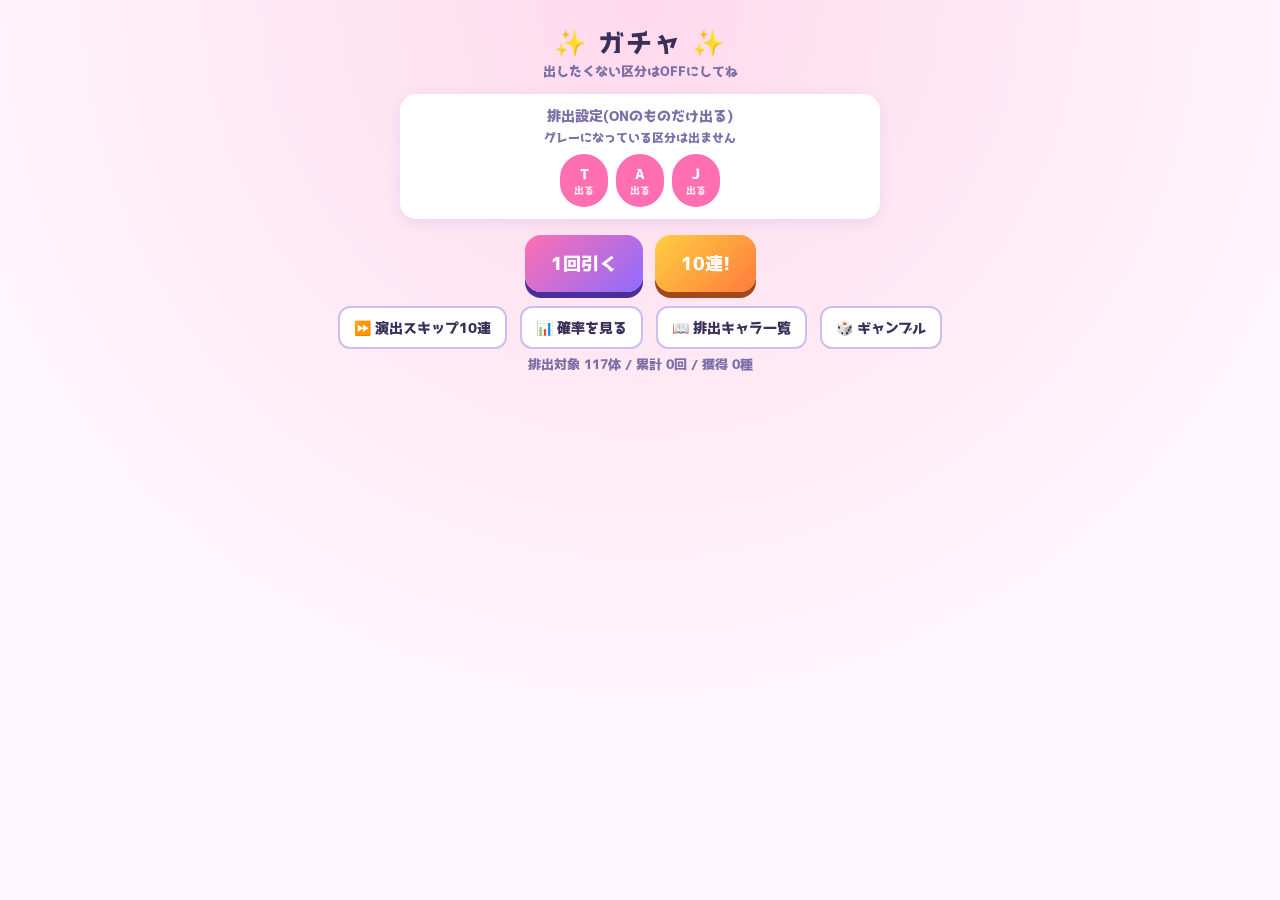
<file: index.html>
<!DOCTYPE html>
<html lang="ja"><head><meta charset="utf-8">
<meta name="viewport" content="width=device-width, initial-scale=1, viewport-fit=cover">
<title>ガチャ</title>
<style>
@font-face{font-family:'AkazukinPOP';src:local('AkazukinPOP'),url('AkazukinPOP.otf') format('opentype');font-display:swap}
button,input{font-family:inherit}
:root{box-sizing:border-box;padding-top:env(safe-area-inset-top,0px);padding-bottom:env(safe-area-inset-bottom,0px);--bg:#fff7fb;--card:#ffffff;--tx:#3a2f5a;--sub:#7c6fa8;--ac:#ff6fb1}
@media (prefers-color-scheme:dark){:root:not([data-theme="light"]){--bg:#fff7fb;--card:#ffffff;--tx:#3a2f5a;--sub:#7c6fa8;--ac:#ff6fb1}}
:root[data-theme="dark"]{--bg:#fff7fb}
html{scroll-padding-top:env(safe-area-inset-top,0px)}
*{box-sizing:border-box}
body{margin:0;background:radial-gradient(circle at 50% 0,#ffd9ec,var(--bg) 65%);color:var(--tx);font-family:"AkazukinPOP",system-ui,-apple-system,"Hiragino Sans",sans-serif;min-height:100vh;text-align:center;padding:16px}
h1{margin:8px 0 2px;font-size:26px;letter-spacing:2px}
.sub{color:var(--sub);font-size:13px;margin-bottom:14px}
.panel{background:var(--card);border-radius:16px;padding:12px;max-width:480px;margin:0 auto 16px;box-shadow:0 4px 14px #b9a6e040}
.panel h2{font-size:14px;margin:0 0 4px;color:var(--sub)}
.note{font-size:12px;color:var(--sub);margin:0 0 8px}
.tg{display:flex;flex-wrap:wrap;gap:8px;justify-content:center}
.tg button{border:2px solid #c9bff0;background:transparent;color:var(--sub);padding:8px 12px;border-radius:999px;font-size:14px;cursor:pointer}
.tg button.on{background:var(--ac);border-color:var(--ac);color:#fff;font-weight:700}
.tg button small{display:block;font-size:10px;font-weight:400;opacity:.85}
.btns{display:flex;gap:12px;justify-content:center;margin:8px 0}
.go{border:0;border-radius:16px;padding:16px 26px;font-size:18px;font-weight:800;color:#fff;background:linear-gradient(135deg,#ff6fb1,#8f6bff);box-shadow:0 6px 0 #4a2f9c;cursor:pointer}
.go:active{transform:translateY(4px);box-shadow:0 2px 0 #4a2f9c}
.go.b{background:linear-gradient(135deg,#ffcf40,#ff7a3d);box-shadow:0 6px 0 #a2491b}
.sm{border:2px solid #c9bff0;background:var(--card);color:var(--tx);padding:10px 14px;border-radius:12px;font-size:14px;cursor:pointer;margin:6px 4px}
#stat{font-size:13px;color:var(--sub)}
#ov{position:fixed;inset:0;background:rgba(255,243,250,.97);display:none;align-items:center;justify-content:center;flex-direction:column;z-index:9;overflow:hidden}
#ov.on{display:flex}
.orb{width:130px;height:130px;border-radius:50%;background:radial-gradient(circle at 35% 30%,#fff,var(--oc,#9aa4b2) 60%,#222);box-shadow:0 0 40px var(--oc,#9aa4b2);animation:shake .18s infinite,grow 1.4s forwards}
@keyframes shake{0%,100%{transform:translate(0,0) rotate(0)}25%{transform:translate(-8px,3px) rotate(-6deg)}75%{transform:translate(8px,-3px) rotate(6deg)}}
@keyframes grow{to{scale:1.5}}
.flash{position:absolute;inset:0;background:var(--oc,#fff);animation:fl .7s forwards;pointer-events:none}
@keyframes fl{from{opacity:1}to{opacity:0}}
.rays{position:absolute;width:150vmax;height:150vmax;background:repeating-conic-gradient(from 0deg,var(--oc) 0 8deg,transparent 8deg 22deg);opacity:.35;animation:spin 6s linear infinite;mask-image:radial-gradient(circle,#000 0,transparent 60%);-webkit-mask-image:radial-gradient(circle,#000 0,transparent 60%)}
@keyframes spin{to{transform:rotate(360deg)}}
.pt{position:absolute;left:50%;top:50%;width:10px;height:10px;border-radius:50%;background:var(--oc);animation:bst .9s ease-out forwards}
@keyframes bst{to{transform:translate(var(--dx),var(--dy)) scale(.2);opacity:0}}
.rc{position:relative;width:260px;padding:20px 14px 22px;border-radius:20px;background:linear-gradient(160deg,#fff,#e9e4ff);color:#2a2552;border:5px solid var(--oc);box-shadow:0 0 40px var(--oc);animation:pop .6s cubic-bezier(.2,1.6,.4,1)}
.rc.lr{animation:pop .6s cubic-bezier(.2,1.6,.4,1),hue 1.5s linear infinite}
@keyframes hue{to{filter:hue-rotate(360deg)}}
@keyframes pop{from{transform:scale(0) rotate(-20deg)}}
.rc .e{font-size:110px;line-height:1.1;animation:bob 1.2s ease-in-out infinite alternate}
@keyframes bob{to{transform:translateY(-8px) scale(1.06)}}
.rc .r{font-size:28px;font-weight:900;color:var(--oc);text-shadow:0 2px 0 #0003}
.rc .n{font-size:26px;font-weight:800;margin:6px 0 4px;word-break:break-all}
.rc .c{font-size:12px;opacity:.7}
.tap{position:absolute;bottom:calc(30px + env(safe-area-inset-bottom,0px));color:var(--sub);font-size:13px;animation:bl 1s infinite alternate}
@keyframes bl{to{opacity:.3}}
.ur{animation:uri .5s 3}
@keyframes uri{0%,100%{transform:translate(0)}25%{transform:translate(-10px,6px)}75%{transform:translate(10px,-6px)}}
.grid{display:grid;grid-template-columns:repeat(2,1fr);gap:8px;width:min(92vw,420px);max-height:70vh;overflow:auto}
.gi{padding:8px 6px;border-radius:12px;background:#fff;color:#2a2552;border:3px solid var(--oc);font-weight:700;font-size:14px;animation:pop .4s both}
.gi b{display:block;color:var(--oc);font-size:12px}
.gi i{display:block;font-style:normal;font-size:40px;line-height:1.2}
#md{position:fixed;inset:0;background:rgba(255,247,252,.98);z-index:20;display:none;overflow:auto;padding:calc(14px + env(safe-area-inset-top,0px)) 14px calc(20px + env(safe-area-inset-bottom,0px));text-align:left}
#md.on{display:block}
#md .in{max-width:520px;margin:0 auto}
#md h3{margin:16px 0 6px;font-size:15px}
.x{position:sticky;top:0;float:right;border:0;background:var(--ac);color:#fff;border-radius:999px;padding:8px 16px;font-weight:700;cursor:pointer}
table{width:100%;border-collapse:collapse;font-size:14px}
td,th{padding:7px 4px;border-bottom:1px solid #e3dcf7;text-align:right}
td:first-child,th:first-child{text-align:left}
.row{display:flex;align-items:center;gap:8px;padding:5px 6px;border-bottom:1px solid #eee8fb;font-size:14px}
.row .em{font-size:24px;width:32px;text-align:center}
.row .nm{flex:1}
.row .rt{font-weight:800;min-width:34px}
.row .pc{color:var(--sub);font-size:12px;min-width:56px;text-align:right}
.off{opacity:.4}
.coin{font-size:100px;animation:flip .5s linear infinite}
@keyframes flip{to{transform:rotateY(360deg)}}
.res{font-size:44px;font-weight:900;margin:10px}
.lose{animation:shake .2s 5}
.row.sel{background:#ffe0f0;border-radius:8px;outline:2px solid var(--ac)}
.row[data-n]{cursor:pointer}
.ft{position:fixed;left:0;right:0;bottom:0;background:#ffffff;border-top:2px solid #c9bff0;padding:10px 14px calc(12px + env(safe-area-inset-bottom,0px));text-align:center;z-index:2}
.ft .tg{max-width:520px;margin:0 auto}
.badge{font-size:11px;padding:2px 8px;border-radius:999px;background:#c9bff0;margin-left:6px}
.pic{width:1em;height:1em;object-fit:contain;vertical-align:-.12em}
.rs{width:min(92vw,380px);max-height:92vh;overflow:auto;background:var(--card);border:3px solid #c9bff0;border-radius:20px;padding:16px 14px;animation:pop .4s cubic-bezier(.2,1.4,.4,1)}
.rs h2{margin:0 0 4px;font-size:22px}
.rs .rh{font-size:20px;font-weight:900}
.rs .bt{font-size:13px;color:var(--sub);margin:2px 0 8px}
.rs .blk{background:#f4effd;border-radius:12px;padding:10px;margin:8px 0;text-align:center}
.rs .blk.g{outline:2px solid #4cd68a}
.rs .blk.l{outline:2px solid #ff6b6b}
.rs .lb{font-size:12px;font-weight:700;color:var(--sub);margin-bottom:6px}
.rs .chip{display:flex;align-items:center;justify-content:center;gap:10px}
.rs .ci{font-size:52px;line-height:1}
.rs .ct{font-size:18px;font-weight:800;text-align:left}
.rs .ct b{display:block;font-size:12px}
.rs .none{color:var(--sub);font-size:14px}
.rs .sub2{font-size:12px;color:var(--sub);margin-top:4px}
.rs hr.sp{border:0;border-top:1px dashed #cfc4f3;margin:8px 0}
.rs .bs{display:flex;flex-direction:column;gap:8px;margin-top:10px}
.rs .bs .go{padding:12px;font-size:16px}
</style></head><body>
<h1>✨ ガチャ ✨</h1>
<div class="sub">出したくない区分はOFFにしてね</div>

<div class="panel">
  <h2>排出設定(ONのものだけ出る)</h2>
  <p class="note">グレーになっている区分は出ません</p>
  <div class="tg" id="tg"></div>
</div>

<div class="btns">
  <button class="go" id="g1">1回引く</button>
  <button class="go b" id="g10">10連!</button>
</div>
<div>
  <button class="sm" id="g10s">⏩ 演出スキップ10連</button>
  <button class="sm" id="bp">📊 確率を見る</button>
  <button class="sm" id="bl">📖 排出キャラ一覧</button>
  <button class="sm" id="bg">🎲 ギャンブル</button>
</div>
<div id="stat"></div>

<div id="ov"></div>
<div id="md"></div>

<script>
const RAW={
T:`LR🍫ちょこ
UR🐧ぺんた
SSR🤴一世
R🦔はりー
SR🐧ぴんこ
SR🐶ナッツ
SSR🐷ぎゅーみる
SSR🍨ばにら
SSR🌰まろん
SR🍊ぴゅーれ
UR🌈おーろら
SR🍓べりー
SR🎹かのん
SSR🌸すみれ
SSR🦜‬くるみ
SSR🐧ボルト
UR🦉こぷく
SR🍓ひより
SR🥬きゃべみ
SR🥬きゃべちゃ
SR🥕キャロット
UR🐑ひつ
SR🪑すふれ
R👑キングスライム
R👻はちみぃつぅの抜け殻
R🐼タンタン
R🐘ぱおくん一世
SR🦖とりけら
R🦎とかげ
R🐱さくら
SR☕️らて
R🥝キウイ
SR🐰うさぎ
SSR🐅あむ
SSR🍁もみじ
SSR🐈‍⬛あっぴー
SSR🦇こうもり
R🐰タワー
R🐰タワー2
SR🐱きとうねこ
SR🦙アルー
R🐘ぞうらん
R🐿べりー(リス)
R🦙アルパカ
SSR🐶しばさん
R🐰ほしろの抜け殻
R🐟ドリー
UR🪿ぺり
R🐧パープルソーダー
UR🚢せんちょー
R🍀らっきーびーすと
SR🌰初期まろん
R🟥あかよし
UR🧸しゃちょう
SR🐟ディスティニー
SSR🦉えびずく
SR🐟子ディス
SR🍍パイン
SR‎🤍しろくん
SSR🐙たこぷー
SR🍚タコライス
SR🐸レイニー
R🐧わたペンギン
R🌰デール
R🐱ホワイトタイガー`,
A:`LR🍮ぷりん
UR🍼みるく
UR🦔はりん
UR🐧ぴの
SSR🐘ぞうきん
SSR🐶ぱふぃん
SSR🐶はちみつ
SSR🐶らいばん
SSR🏠つばき
UR🍓いちご
SSR🌼わたげ
SR🐰もも
SSR⛄️ゆきみ
UR💭さっぴ
UR🐱きゃんでぃー
SSR🐷あいりす
SSR🍋れもん
SR🍼みるきー
R🐟ニモ
SR🦁ちんちんちゃん
SSR🦊かえで
SR🐱にゃんこたん
SR🐶ブラウンくん
SR🐱しょこら`,
J:`LR‪🎋‬ぱん
UR👸ひめ
UR🍪くっきー
UR🥜ぱんぴー
UR🐼ぱんな
SSR🐢おかめ
UR🦊みりん
SSR🛎️すずらん
SSR🐰ちゃっぴー
UR🐶きゃらめる
SSR🐶こ〜ひ〜
SSR🐶はく
R🥫ソーダ
SR‎🤍しろたん
SR🆗ぱんたん
UR🐼ぱんわ
R🐼ぱんこ
R🐼ぱんこな
SSR🐈‍⬛ちっぷ
R🪻らべんだー
R🌸ふらわー
SR🛐ぱんれい
SR🌰チップとデール
SSR🐷くみ
SR‎🤍ほわちゃん
R🐼しんしん
R🐼しゃんしゃん
SSR🐰うさはな`};
const ORD=['R','SR','SSR','UR','LR'];
const RATE={R:55,SR:27,SSR:11,UR:5,LR:2};
const COL={R:'#4aa3ff',SR:'#c77dff',SSR:'#ff7ab8',UR:'#ffcf40',LR:'#ff4f4f'};
const LAB={R:'R',SR:'SR',SSR:'SSR',UR:'UR ★',LR:'LR ✦'};
const ALL=[];
for(const cat in RAW)for(let s of RAW[cat].split('\n')){
 s=s.replace(/[\u200e\u202a-\u202e]/g,'').trim();if(!s)continue;
 const rar=s.match(/^(LR|UR|SSR|SR|R)/)[1];s=s.slice(rar.length);
 const emo=s.match(/^[^\u3040-\u30ff\u4e00-\u9fffA-Za-z0-9]+/)[0];
 ALL.push({rar,emo,name:s.slice(emo.length),cat});
}
let on={T:true,A:true,J:true},seen={},total=0,busy=false;
try{const s=JSON.parse(localStorage.getItem('gacha2_on')||'null');if(s)on=Object.assign(on,s);seen=JSON.parse(localStorage.getItem('gacha2_seen')||'{}');total=+localStorage.getItem('gacha2_total')||0}catch(e){}
function save(){try{localStorage.setItem('gacha2_on',JSON.stringify(on));localStorage.setItem('gacha2_seen',JSON.stringify(seen));localStorage.setItem('gacha2_total',total)}catch(e){}}
const ok=x=>on[x.cat];
const pool=()=>ALL.filter(ok);
const CATW={T:1,A:1,J:1};
function rates(){const p=pool(),cats=['T','A','J'].filter(c=>on[c]);const cw=cats.reduce((a,c)=>a+CATW[c],0)||1;const info={};
 cats.forEach(c=>{const cp=CATW[c]/cw*100,l=p.filter(x=>x.cat===c),cnt={};ORD.forEach(r=>cnt[r]=l.filter(x=>x.rar===r).length);
  const sum=ORD.reduce((a,r)=>a+(cnt[r]?RATE[r]:0),0)||1,eff={};ORD.forEach(r=>eff[r]=cnt[r]?RATE[r]/sum*100:0);info[c]={cp,cnt,eff}});
 return{p,cats,info}}
function draw(){const tg=document.getElementById('tg');tg.innerHTML='';
 [['T','T'],['A','A'],['J','J']].forEach(([k,l])=>{const b=document.createElement('button');b.className=on[k]?'on':'';b.innerHTML=l+'<small>'+(on[k]?'出る':'出ない')+'</small>';b.onclick=()=>{on[k]=!on[k];save();draw()};tg.appendChild(b)});
 const p=pool();document.getElementById('stat').textContent='排出対象 '+p.length+'体 / 累計 '+total+'回 / 獲得 '+p.filter(x=>seen[x.name]).length+'種';}
function pick(o,w){let r=Math.random()*o.reduce((a,k)=>a+w(k),0);for(const k of o){r-=w(k);if(r<0)return k}return o[o.length-1]}
function roll(fc){const {p,cats,info}=rates();const c=fc&&fc.length?pick(fc,k=>CATW[k]):pick(cats,k=>CATW[k]);const rar=pick(ORD.filter(r=>info[c].cnt[r]),r=>RATE[r]);const l=p.filter(x=>x.cat===c&&x.rar===rar);return l[Math.floor(Math.random()*l.length)]}
const IMG_DIR='img/'; // キャラ画像フォルダ: img/キャラ名.png (無ければ絵文字表示)
function pic(x){if(!x)return '';if(x.ro||!x.name)return x.emo;return '<img class="pic" src="'+IMG_DIR+encodeURIComponent(x.name)+'.png" data-e="'+x.emo+'" alt="">'}
document.addEventListener('error',e=>{const t=e.target;if(t&&t.tagName==='IMG'&&t.dataset&&t.dataset.e)t.replaceWith(t.dataset.e)},true);
const none=s=>'<div class="none">'+s+'</div>';
function chip(x){return '<div class="chip"><span class="ci">'+pic(x)+'</span><span class="ct"><b style="color:'+COL[x.rar]+'">'+LAB[x.rar]+'</b>'+x.name+'</span></div>'}
const sleep=ms=>new Promise(r=>setTimeout(r,ms));
const ov=document.getElementById('ov');
const waitTap=()=>new Promise(r=>{setTimeout(()=>{ov.onclick=()=>{ov.onclick=null;r()}},350)});
async function reveal(it,i,n,g){
 const col=COL[it.rar],idx=ORD.indexOf(it.rar);
 ov.style.setProperty('--oc','#9aa4b2');ov.innerHTML='<div class="orb"></div><div class="tap" style="animation:none">'+(i+1)+' / '+n+'</div>';
 await sleep(500);ov.style.setProperty('--oc',idx>1?COL.R:'#9aa4b2');
 await sleep(450);ov.style.setProperty('--oc',idx>0?COL[ORD[Math.max(0,idx-1)]]:'#9aa4b2');
 await sleep(450);ov.style.setProperty('--oc',col);
 let h='<div class="flash"></div>';
 if(idx>0)h+='<div class="rays"></div>';
 for(let k=0;k<12+idx*8;k++){const a=Math.random()*6.28,d=120+Math.random()*180;h+='<i class="pt" style="--dx:'+Math.cos(a)*d+'px;--dy:'+Math.sin(a)*d+'px"></i>'}
 h+='<div class="rc'+(it.rar==='LR'?' lr':'')+'"><div class="e">'+pic(it)+'</div><div class="r">'+LAB[it.rar]+'</div><div class="n">'+it.name+'</div><div class="c">'+it.cat+'</div></div>'+'<div class="tap">'+(g?'タップでリザルトへ':'タップで次へ')+'</div>';
 ov.innerHTML=h;if(idx>=3)ov.classList.add('ur');
 
 if(navigator.vibrate)navigator.vibrate(idx>=3?[80,50,80,50,200]:30);
 await waitTap();ov.classList.remove('ur');
}
async function run(n,fc,g,skip){
 if(busy)return;if(!pool().length){alert('排出対象がありません。設定をONにしてください');return}
 busy=true;const res=[];for(let i=0;i<n;i++)res.push(roll(fc));
 ov.classList.add('on');let wasNew=false;
 for(let i=0;i<n;i++){if(!skip)await reveal(res[i],i,n,g);wasNew=!seen[res[i].name];seen[res[i].name]=1;total++}
 if(g){save();draw();const x=res[0];streak.push({x:x,isNew:wasNew});
  showResult({head:'🎉 当たり!'+(streak.length>1?'('+streak.length+'連勝)':''),bet:bet,
   out:streak.map(s=>chip(s.x)).join('<hr class="sp">'),
   gain:streak.map(s=>chip(s.x)+'<div class="sub2">'+(s.isNew?'NEW! 図鑑に追加':'所持済み(図鑑は変わらず)')+'</div>').join('<hr class="sp">'),
   lose:none('なし(賭けたキャラはそのまま)'),cont:x,cats:(fc||[]).slice()});
  return}
 if(n>1){ov.style.setProperty('--oc','#fff');ov.innerHTML='<div class="grid">'+res.map((x,i)=>'<div class="gi" style="--oc:'+COL[x.rar]+';animation-delay:'+i*60+'ms"><i>'+pic(x)+'</i><b>'+LAB[x.rar]+'</b>'+x.name+'</div>').join('')+'</div><div class="tap">タップで閉じる</div>';await waitTap()}
 ov.classList.remove('on');ov.innerHTML='';save();draw();busy=false;
}
function showResult(o){
 ov.style.setProperty('--oc','#ffcf40');ov.onclick=null;
 ov.innerHTML='<div class="rs"><h2>📋 リザルト</h2><div class="rh">'+o.head+'</div><div class="bt">賭けたキャラ: '+pic(o.bet)+' '+o.bet.name+'</div>'
  +'<div class="blk"><div class="lb">出したキャラ</div>'+o.out+'</div>'
  +'<div class="blk g"><div class="lb">🎁 得たもの</div>'+o.gain+'</div>'
  +'<div class="blk l"><div class="lb">💔 失ったもの</div>'+o.lose+'</div>'
  +'<div class="bs">'+(o.cont?'<button class="go b" id="rcont">このキャラで続けて賭ける</button>':'')+'<button class="sm" id="rback" style="margin:0">選択画面に戻る</button></div></div>';
 document.getElementById('rback').onclick=()=>{ov.classList.remove('on');ov.innerHTML='';busy=false;openBet()};
 const c=document.getElementById('rcont');
 if(c)c.onclick=()=>{busy=false;bet=o.cont;bcat=o.cats.slice();reuse=o.cats.slice();ov.innerHTML='';gamble()};
}
const md=document.getElementById('md');
function openMd(h){md.innerHTML='<div class="in"><button class="x" id="cx">閉じる</button>'+h+'</div>';md.classList.add('on');md.scrollTop=0;document.getElementById('cx').onclick=()=>md.classList.remove('on')}
const fmt=v=>v>=10?v.toFixed(1):v.toFixed(2);
document.getElementById('bp').onclick=()=>{const {cats,info}=rates();
 let h='<h3>📊 排出確率(現在の設定)</h3><p class="note">先にカテゴリを決め、次にそのカテゴリ内でレアリティ、最後にキャラを決めます。カテゴリのキャラ数は確率に影響しません。</p>';
 if(!cats.length)h+='<p>排出対象がありません</p>';
 else h+='<h3>カテゴリ</h3><table><tr><th>カテゴリ</th><th>確率</th></tr>'+cats.map(c=>'<tr><td><b>'+c+'</b></td><td>'+fmt(info[c].cp)+'%</td></tr>').join('')+'</table>';
 cats.forEach(c=>{const i=info[c];h+='<h3>'+c+' 内のレアリティ</h3><table><tr><th>レア</th><th>確率</th><th>体数</th><th>1体あたり(全体)</th></tr>';
  for(const r of ORD.slice().reverse()){h+='<tr style="color:'+COL[r]+'"><td><b>'+LAB[r]+'</b></td><td>'+(i.cnt[r]?fmt(i.eff[r])+'%':'-')+'</td><td>'+i.cnt[r]+'</td><td>'+(i.cnt[r]?fmt(i.cp*i.eff[r]/100/i.cnt[r])+'%':'-')+'</td></tr>'}h+='</table>'});
 h+='<p class="note" style="margin-top:10px">基本のレア割合: '+ORD.slice().reverse().map(r=>r+' '+RATE[r]+'%').join(' / ')+'(カテゴリ内にいないレアは除いて再計算)</p>';openMd(h)};
document.getElementById('bl').onclick=()=>{const {info}=rates();let h='<h3>📖 排出キャラ一覧('+pool().length+'体 / 全'+ALL.length+'体)</h3>';
 for(const cat of ['T','A','J']){const l=ALL.filter(x=>x.cat===cat).sort((a,b)=>ORD.indexOf(b.rar)-ORD.indexOf(a.rar));
  h+='<h3>'+cat+'<span class="badge">'+(on[cat]?'出る':'出ない')+'</span><span class="badge">図鑑 '+l.filter(x=>seen[x.name]).length+'/'+l.length+'</span> <button class="sm fill" data-c="'+cat+'" style="margin:0 0 0 6px;padding:5px 10px;font-size:12px">全て埋める</button><button class="sm clr" data-c="'+cat+'" style="margin:0 0 0 6px;padding:5px 10px;font-size:12px">全て取り消す</button></h3>';
  for(const x of l){const o=ok(x),i=info[cat];h+='<div class="row'+(o?'':' off')+'"><span class="em">'+pic(x)+'</span><span class="nm">'+(seen[x.name]?'✅ ':'')+x.name+'</span><span class="rt" style="color:'+COL[x.rar]+'">'+x.rar+'</span><span class="pc">'+(o?fmt(i.cp*i.eff[x.rar]/100/i.cnt[x.rar])+'%':'出ない')+'</span></div>'}}
 openMd(h);md.querySelectorAll('.fill').forEach(b=>b.onclick=()=>{ALL.filter(x=>x.cat===b.dataset.c).forEach(x=>seen[x.name]=1);save();draw();document.getElementById('bl').onclick()});md.querySelectorAll('.clr').forEach(b=>b.onclick=()=>{ALL.filter(x=>x.cat===b.dataset.c).forEach(x=>{delete seen[x.name]});save();draw();document.getElementById('bl').onclick()})};
const WIN={R:33,SR:50,SSR:66,UR:66,LR:66};
const RO=ORD.map(r=>({rar:r,emo:'🎫',name:r+'(レア度のみ)',cat:null,ro:true}));let bet=null,bcat=[],reuse=null,streak=[];
function updBet(){const o=['T','A','J'].filter(c=>on[c]&&(c!==bet.cat||(reuse&&reuse.includes(c))));bcat=bcat.filter(c=>o.includes(c));
 document.getElementById('bsel').innerHTML='選択中: '+pic(bet)+' '+bet.name+' <small style="font-weight:400;color:var(--sub)">当たり'+WIN[bet.rar]+'% / 出すカテゴリは1つでも両方でもOK</small>';
 const b=document.getElementById('bcat');b.innerHTML=o.length?'':'<span class="note">選べる他のカテゴリがありません(設定でONにしてね)</span>';
 o.forEach(c=>{const on_=bcat.includes(c),e=document.createElement('button');e.className=on_?'on':'';e.innerHTML=c+'<small>'+(on_?'選択中':'から出す')+'</small>';e.onclick=()=>{bcat=on_?bcat.filter(x=>x!==c):bcat.concat(c);updBet()};b.appendChild(e)});
 if(o.length>1){const all=bcat.length===o.length,e=document.createElement('button');e.className=all?'on':'';e.innerHTML='両方<small>'+(all?'選択中':'から出す')+'</small>';e.onclick=()=>{bcat=all?[]:o.slice();updBet()};b.appendChild(e)}}
document.getElementById('bg').onclick=()=>openBet();
function openBet(pre,cats){
 if(busy)return;if(!pool().length){alert('排出対象がありません。設定をONにしてください');return}
 bet=null;bcat=[];reuse=null;
 let h='<h3>🎲 ギャンブル</h3><p class="note">図鑑からキャラを1体選んで勝負!当たり確率はレア度で変わります(R 33% / SR 50% / SSR以上 66%)。当たると、選んだキャラ以外のカテゴリから1つ、または両方を選んでガチャを引けます(両方なら半々)。外れるとここで終了です。</p>';
 for(const cat of ['T','A','J']){const l=pool().filter(x=>x.cat===cat).sort((a,b)=>ORD.indexOf(b.rar)-ORD.indexOf(a.rar));if(!l.length)continue;
  h+='<h3>'+cat+'</h3>'+l.map(x=>'<div class="row" data-n="'+x.name+'"><span class="em">'+pic(x)+'</span><span class="nm">'+(seen[x.name]?'✅ ':'')+x.name+'</span><span class="rt" style="color:'+COL[x.rar]+'">'+x.rar+'</span></div>').join('')}
 h+='<h3>レア度のみ<span class="badge">排出されません</span></h3>'+RO.map(x=>'<div class="row" data-n="'+x.name+'"><span class="em">'+pic(x)+'</span><span class="nm">'+x.name+'</span><span class="rt" style="color:'+COL[x.rar]+'">'+x.rar+'</span></div>').join('');
 h+='<div style="height:260px"></div><div class="ft"><div id="bsel" style="font-weight:700;margin-bottom:6px">キャラを選んでね</div><div id="bcat" class="tg"></div><button class="go" id="bgo" style="width:100%;margin-top:10px;padding:14px">勝負する!</button></div>';
 openMd(h);
 md.querySelectorAll('.row[data-n]').forEach(el=>el.onclick=()=>{md.querySelectorAll('.row.sel').forEach(e=>e.classList.remove('sel'));el.classList.add('sel');bet=ALL.concat(RO).find(x=>x.name===el.dataset.n);bcat=[];reuse=null;updBet()});
 document.getElementById('bgo').onclick=()=>{if(!bet){alert('キャラを選んでね');return}if(!bcat.length){alert('出すカテゴリを選んでね');return}streak=[];gamble()};
 if(pre){bet=pre;reuse=cats||null;bcat=(cats||[]).slice();md.querySelectorAll('.row[data-n]').forEach(e=>{if(e.dataset.n===pre.name)e.classList.add('sel')});updBet()}
}
async function gamble(){
 busy=true;md.classList.remove('on');ov.classList.add('on');ov.style.setProperty('--oc','#ffcf40');ov.onclick=null;
 const wb=bet,cats=bcat.slice();
 ov.innerHTML='<div style="font-size:18px;margin-bottom:10px">'+pic(wb)+' '+wb.name+' で賭け中…</div><div class="coin">🪙</div><div class="tap" style="animation:none">当たり確率 '+WIN[wb.rar]+'%…</div>';
 await sleep(500);if(navigator.vibrate)navigator.vibrate(20);await sleep(1400);
 if(Math.random()*100<WIN[wb.rar]){
  ov.innerHTML='<div class="flash"></div><div class="rays"></div><div class="res" style="color:#e39a00;position:relative">🎉 当たり!! 🎉</div><div class="tap" style="animation:none">ガチャを引きます…</div>';
  if(navigator.vibrate)navigator.vibrate([60,40,120]);await sleep(1600);busy=false;run(1,cats,true);
 }else{
  ov.style.setProperty('--oc','#6b7280');
  const both=cats.length>1,wasSeen=!wb.ro&&!!seen[wb.name];
  if(!wb.ro){delete seen[wb.name];save();draw()}
  ov.innerHTML='<div class="res lose" style="color:#6b7280">💀 外れ… 💀</div><div class="tap">タップで続ける</div>';
  if(navigator.vibrate)navigator.vibrate(300);
  await waitTap();
  let to=null;
  if(both){to=cats[Math.floor(Math.random()*cats.length)];ov.style.setProperty('--oc','#ff9f6b');
   ov.innerHTML='<div class="flash"></div><div class="res" style="color:#ee6a1f;font-size:34px">'+to+' が出てきた!</div>'+(wb.ro?'':'<div class="rc"><div class="e">'+pic(wb)+'</div><div class="n">'+wb.name+'</div><div class="c">→ '+to+' へ譲渡</div></div>')+'<div class="tap">タップでリザルトへ</div>';
   await waitTap()}
  const got=streak.slice(0,-1);
  showResult({head:'💀 外れ…'+(streak.length?'('+streak.length+'連勝のあと)':''),bet:wb,
   out:streak.length?streak.map(s=>chip(s.x)).join('<hr class="sp">')+(both?'<div class="sub2">('+to+' に譲渡されました)</div>':''):(both?none('キャラは出ませんでした<br>('+to+' に譲渡されました)'):none('なし(ガチャは引けませんでした)')),
   gain:got.length?got.map(s=>chip(s.x)+'<div class="sub2">'+(s.isNew?'NEW! 図鑑に追加':'所持済み(図鑑は変わらず)')+'</div>').join('<hr class="sp">'):none(streak.length?'なし(連続で出たキャラは賭けで失いました)':'なし'),
   lose:chip(wb)+'<div class="sub2">賭けに失敗したキャラ'+(both?' / '+to+' へ譲渡':'')+' / '+(wb.ro?'レア度のみなので図鑑は変わらず':wasSeen?'図鑑の✅が外れました':'未所持だったので図鑑は変わらず')+'</div>',
   cont:null});
 }
}
document.getElementById('g1').onclick=()=>run(1);
document.getElementById('g10').onclick=()=>run(10);
document.getElementById('g10s').onclick=()=>run(10,undefined,false,true);
draw();
</script>
</body></html>
</file>
